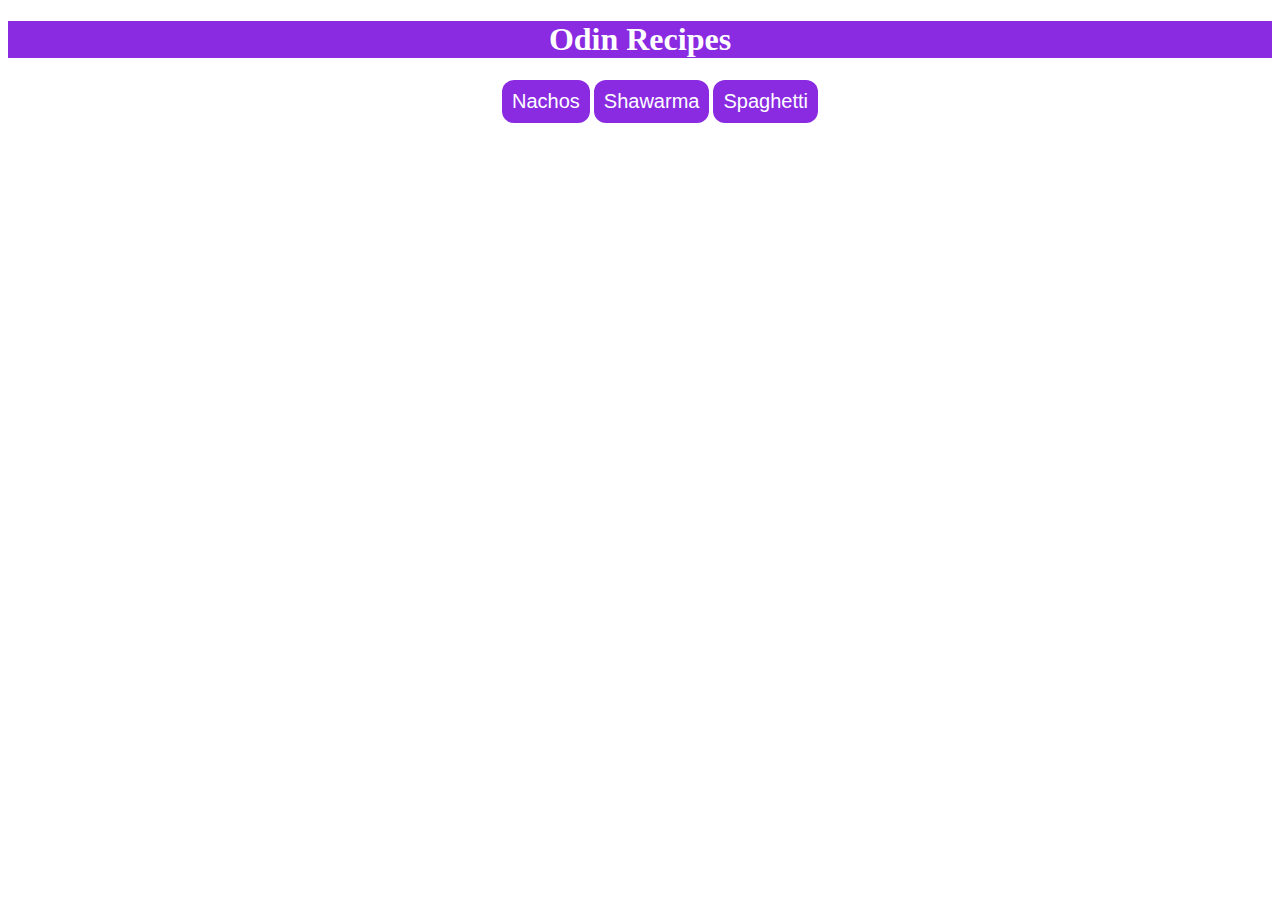
<file: index.html>
<!DOCTYPE html>
<html lang="en">
<head>
    <meta charset="UTF-8">
    <meta name="viewport" content="width=device-width, initial-scale=1.0">
    <title>Document</title>
    <link rel="stylesheet" href="styles.css">
</head>
<body>
    <div id="page-title">
        <h1>Odin Recipes</h1>
    </div>
    <ul>
        <button><li><a href="./recipes/nachos.html">Nachos</a></li></button>
        <button><li><a href="./recipes/shawarma.html">Shawarma</a></li></button>
        <button><li><a href="./recipes/spaghetti.html">Spaghetti</a></li></button>
    </ul>
</body>
</html>
</file>
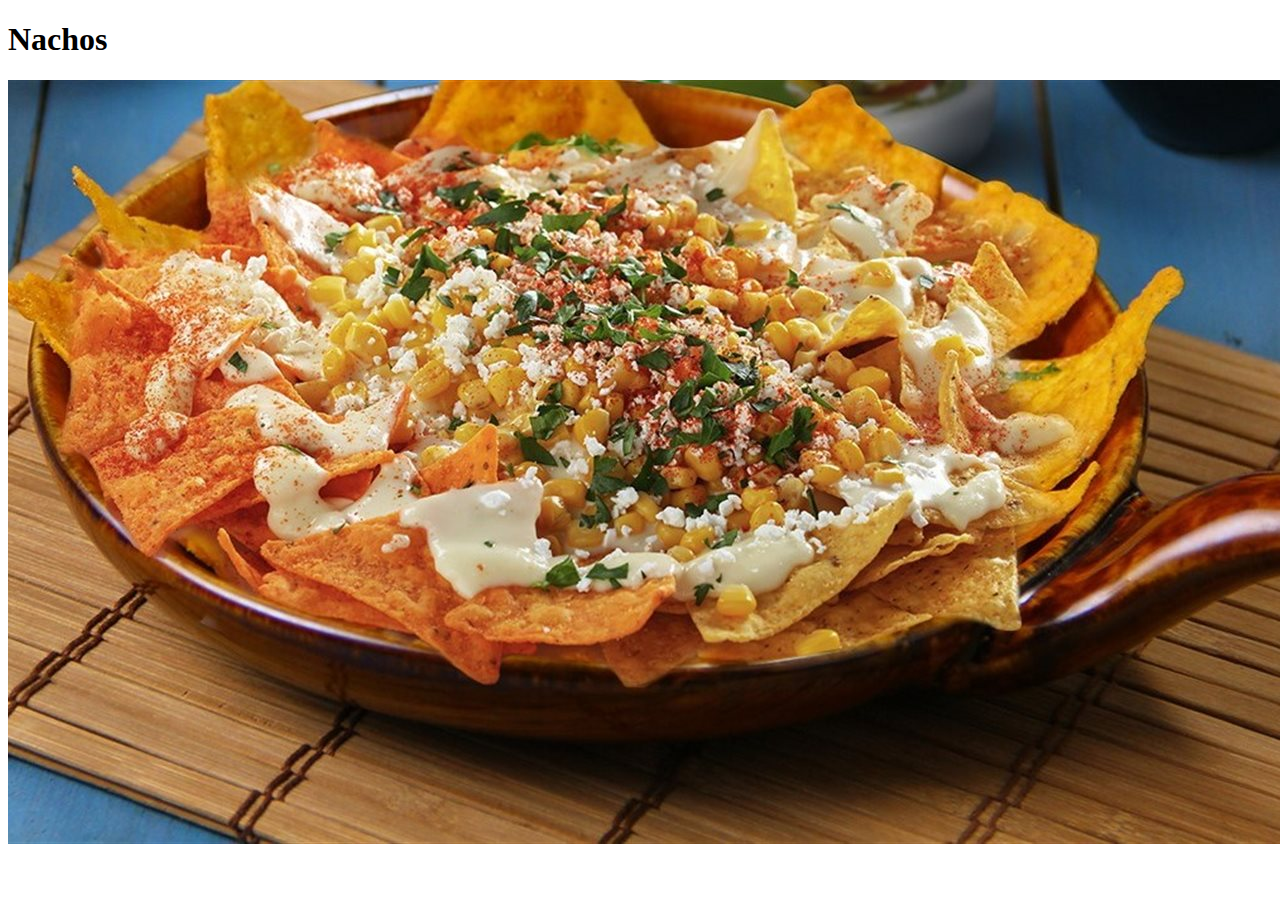
<file: recipes/nachos.html>
<!DOCTYPE html>
<html lang="en">
<head>
    <meta charset="UTF-8">
    <meta name="viewport" content="width=device-width, initial-scale=1.0">
    <title>Document</title>
</head>
<body>
    <h1>Nachos</h1>
    <img src="../images/nachos.jpg" alt="">
</body>
</html>
</file>
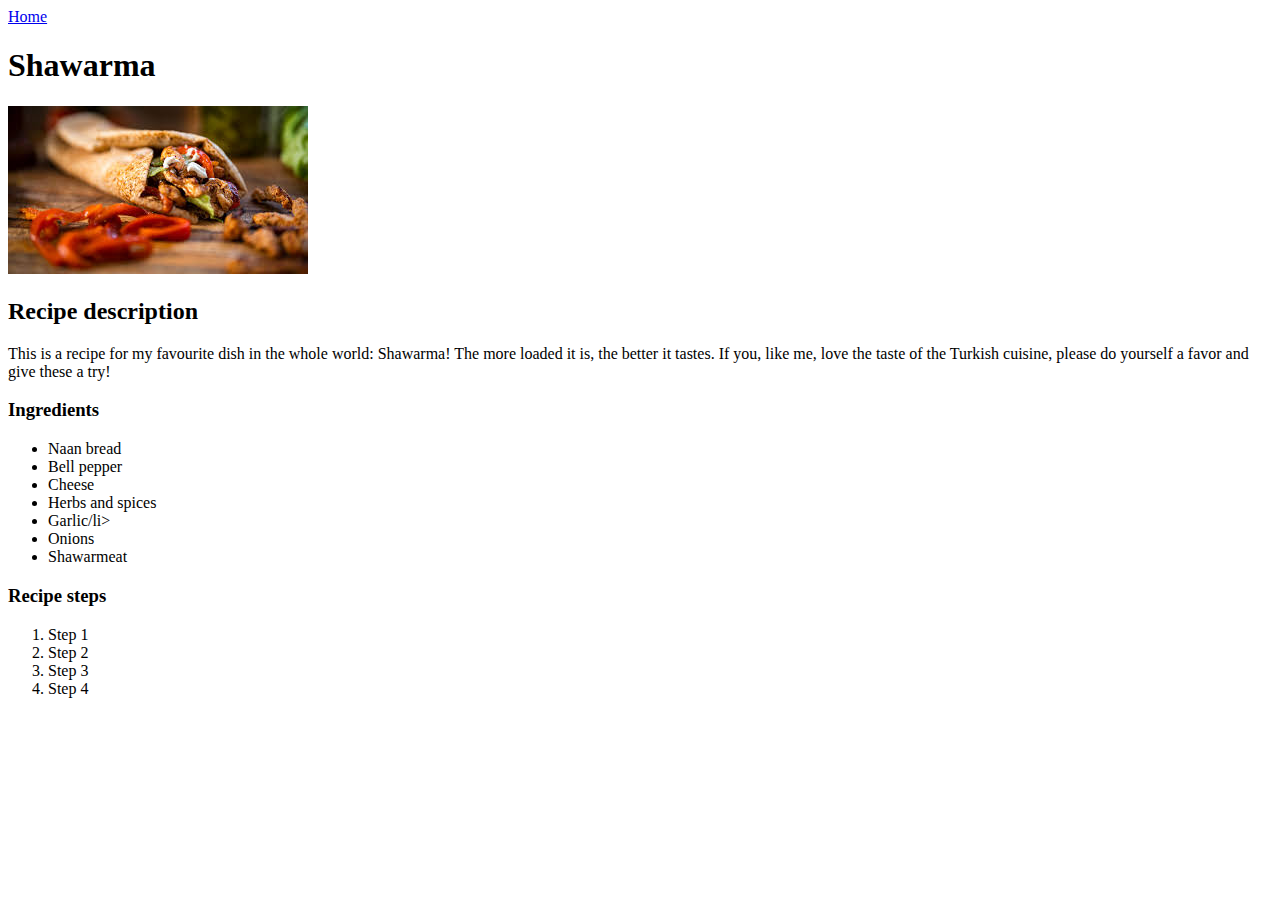
<file: recipes/shawarma.html>
<!DOCTYPE html>
<html lang="en">
<head>
    <meta charset="UTF-8">
    <meta name="viewport" content="width=device-width, initial-scale=1.0">
    <title>Document</title>
</head>
<body>
    <a href="../index.html">Home</a>
    <h1>Shawarma</h1>
    <img src="../images/shwurm.jpeg" alt="">
    <h2>Recipe description</h2>
    <p>This is a recipe for my favourite dish in the whole world: Shawarma! The more loaded it is, the better it tastes. If you, like me, love the taste of the Turkish cuisine, please do yourself a favor and give these a try!</p>
    <h3>Ingredients</h3>
    <ul>
        <li>Naan bread</li>
        <li>Bell pepper</li>
        <li>Cheese</li>
        <li>Herbs and spices</li>
        <li>Garlic/li>
        <li>Onions</li>
        <li>Shawarmeat</li>
    </ul>
    <h3>Recipe steps</h3>
    <ol>
        <li>Step 1</li>
        <li>Step 2</li>
        <li>Step 3</li>
        <li>Step 4</li>
    </ol>
</body>
</html>
</file>
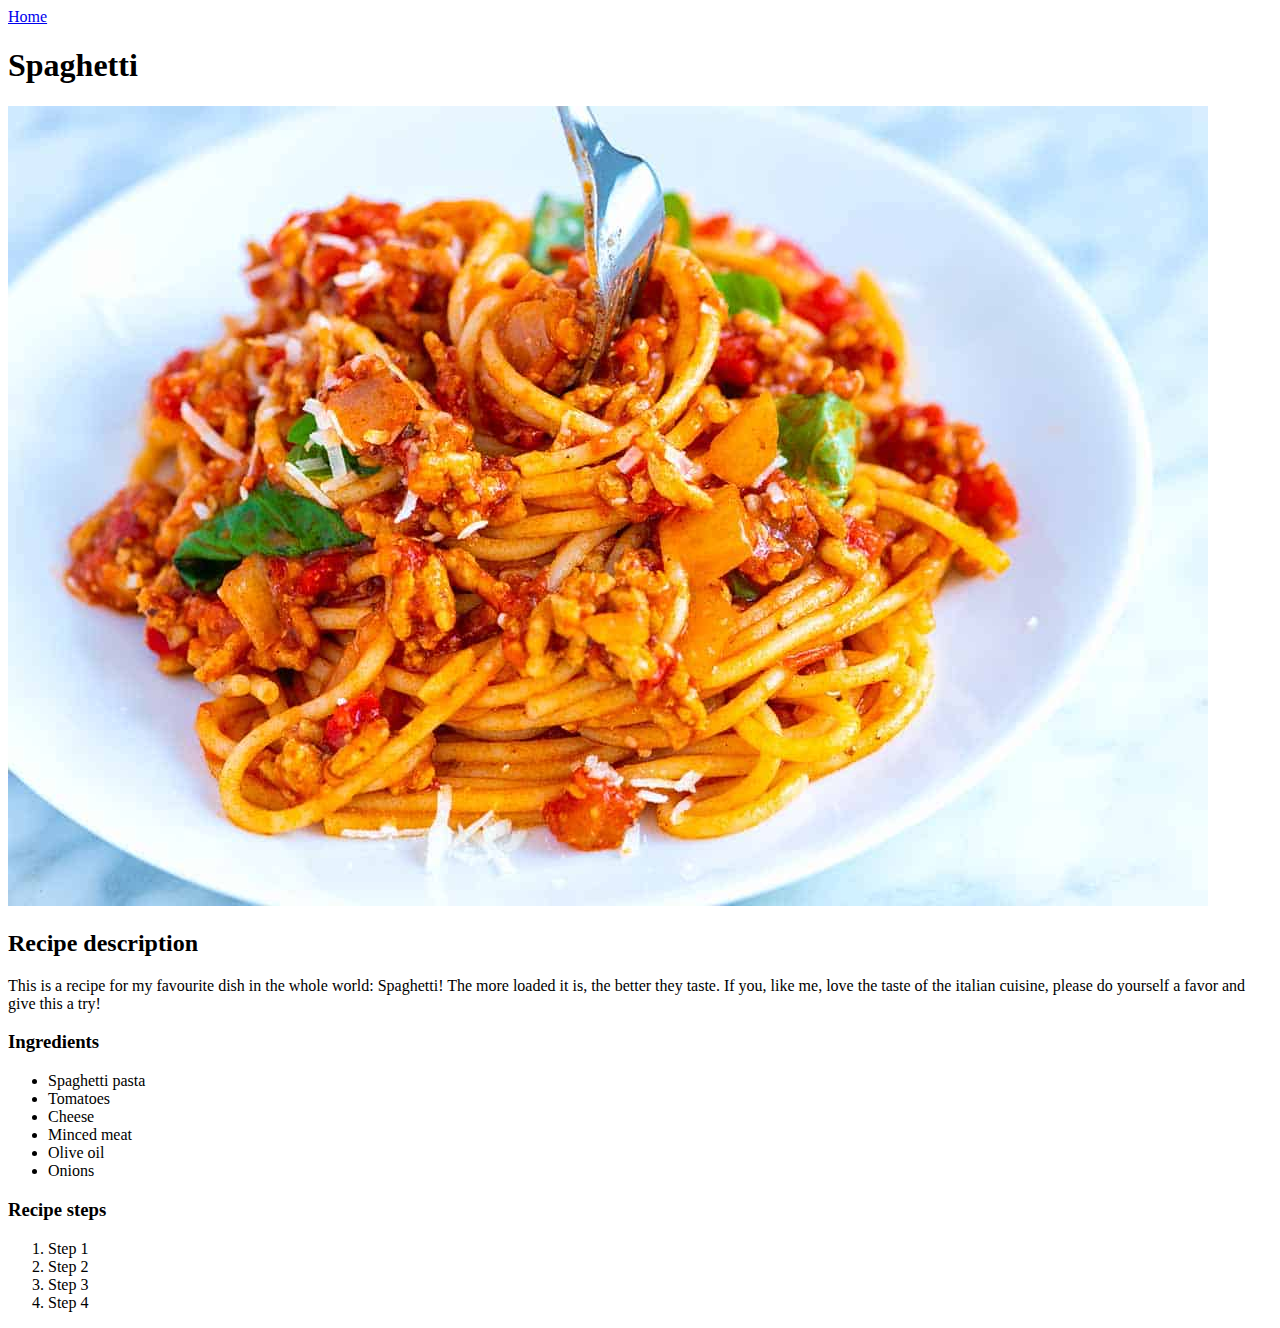
<file: recipes/spaghetti.html>
<!DOCTYPE html>
<html lang="en">
<head>
    <meta charset="UTF-8">
    <meta name="viewport" content="width=device-width, initial-scale=1.0">
    <title>Document</title>
</head>
<body>
    <a href="../index.html">Home</a>
    <h1>Spaghetti</h1>
    <img src="../images/spaghet.jpg" alt="">
    <h2>Recipe description</h2>
    <p>This is a recipe for my favourite dish in the whole world: Spaghetti! The more loaded it is, the better they taste. If you, like me, love the taste of the italian cuisine, please do yourself a favor and give this a try!</p>
    <h3>Ingredients</h3>
    <ul>
        <li>Spaghetti pasta</li>
        <li>Tomatoes</li>
        <li>Cheese</li>
        <li>Minced meat</li>
        <li>Olive oil</li>
        <li>Onions</li>
    </ul>
    <h3>Recipe steps</h3>
    <ol>
        <li>Step 1</li>
        <li>Step 2</li>
        <li>Step 3</li>
        <li>Step 4</li>
    </ol>
</body>
</html>
</file>
<file: styles.css>
#page-title {
    text-align: center;
    background-color: blueviolet;
    color: white;
}

ul {
    list-style: none;
    text-align: center;
}

button {
    background-color: blueviolet;
    border: none;
    padding: 10px;
    display: inline-block;
    border-radius: 12px;
}

li a {
    color: white;
    font-size: 20px;
    text-decoration: none;
}
</file>
